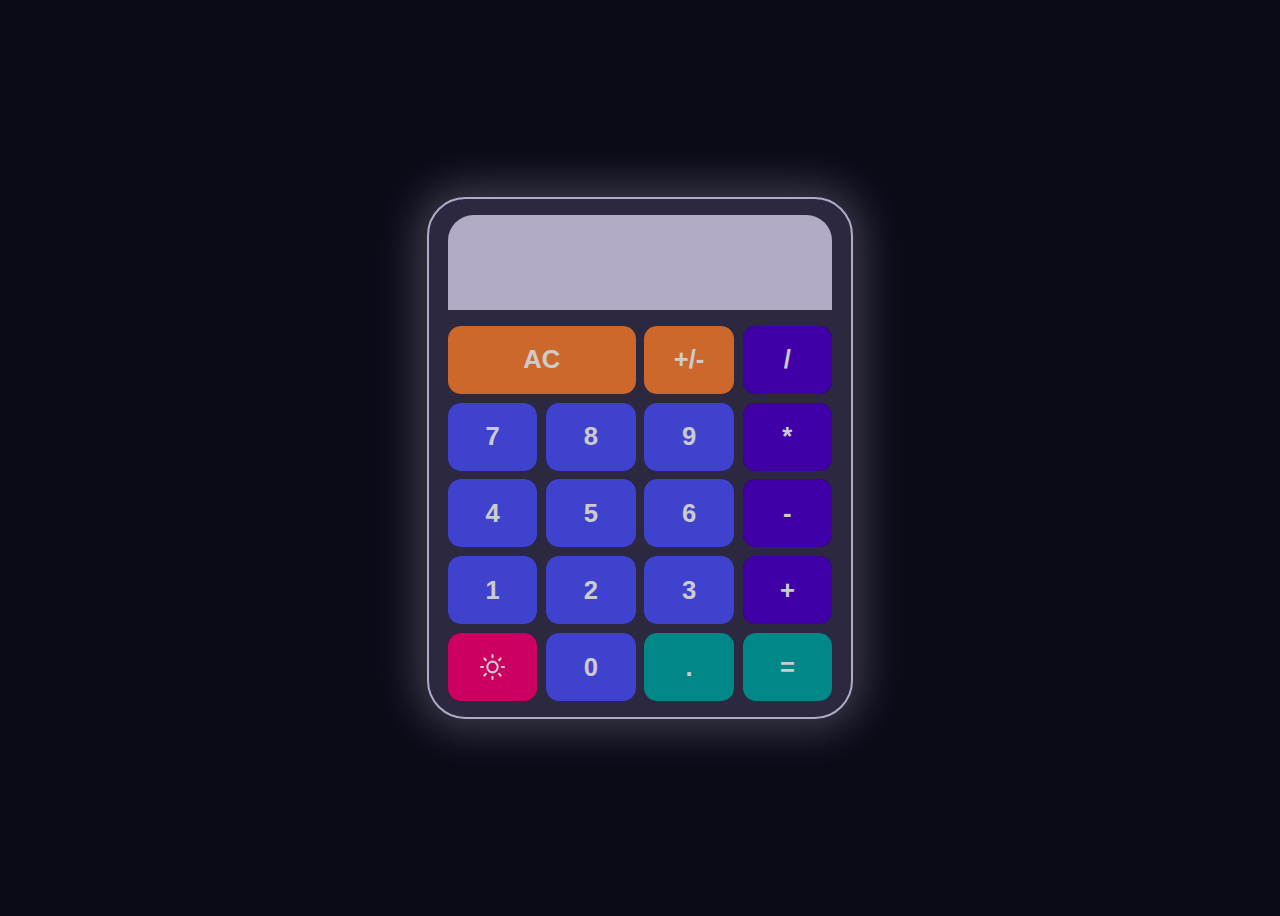
<file: index.html>
<!DOCTYPE html>
<html lang="en">
  <head>
    <meta charset="UTF-8" />
    <meta name="viewport" content="width=device-width, initial-scale=1.0" />
    <title>Calculator</title>
    <link rel="stylesheet" href="styles.css" />
    <link rel="preconnect" href="https://fonts.googleapis.com" />
    <link rel="preconnect" href="https://fonts.gstatic.com" crossorigin />
    <link
      href="https://fonts.googleapis.com/css2?family=Montserrat:wght@100;200;300;400;500;600;700;800;900&display=swap"
      rel="stylesheet"
    />
    <link rel="icon" href="images/calculator.png" type="image/png" />
  </head>
  <body class="darkMode">
    <div class="gridContainer">
      <div class="screenContainer">
        <div class="screenContent">
          <div class="screenTop" id="screenTop"></div>
          <div class="screenMain" id="screenMain"></div>
        </div>
      </div>
      <div class="btnContainer reset">
        <button class="btn orange" data-calculator="reset">AC</button>
      </div>
      <div class="btnContainer">
        <button class="btn orange" data-calculator="changesign">+/-</button>
      </div>
      <!-- <div class="btnContainer">
        <button class="btn orange" data-calculator="generic">%</button>
      </div> -->
      <div class="btnContainer">
        <button class="btn purple" data-calculator="generic">/</button>
      </div>
      <div class="btnContainer">
        <button class="btn blue" data-calculator="generic">7</button>
      </div>
      <div class="btnContainer">
        <button class="btn blue" data-calculator="generic">8</button>
      </div>
      <div class="btnContainer">
        <button class="btn blue" data-calculator="generic">9</button>
      </div>
      <div class="btnContainer">
        <button class="btn purple" data-calculator="generic">*</button>
      </div>
      <div class="btnContainer">
        <button class="btn blue" data-calculator="generic">4</button>
      </div>
      <div class="btnContainer">
        <button class="btn blue" data-calculator="generic">5</button>
      </div>
      <div class="btnContainer">
        <button class="btn blue" data-calculator="generic">6</button>
      </div>
      <div class="btnContainer">
        <button class="btn purple" data-calculator="generic">-</button>
      </div>
      <div class="btnContainer">
        <button class="btn blue" data-calculator="generic">1</button>
      </div>
      <div class="btnContainer">
        <button class="btn blue" data-calculator="generic">2</button>
      </div>
      <div class="btnContainer">
        <button class="btn blue" data-calculator="generic">3</button>
      </div>
      <div class="btnContainer">
        <button class="btn purple" data-calculator="generic">+</button>
      </div>
      <div class="btnContainer">
        <div class="toggleLDMode">
          <img
            src="images/sun.svg"
            alt="Sun Icon"
            id="sunIcon"
            class="active"
          />
          <img
            src="images/moon.svg"
            alt="Moon Icon"
            id="moonIcon"
            class="inactive"
          />
        </div>
      </div>
      <div class="btnContainer">
        <button class="btn blue" data-calculator="generic">0</button>
      </div>
      <div class="btnContainer">
        <button class="btn green" data-calculator="generic">.</button>
      </div>
      <div class="btnContainer">
        <button class="btn green" data-calculator="generic">=</button>
      </div>
    </div>
    <script type="module" src="./javascript/app.js" defer></script>
  </body>
</html>
</file>
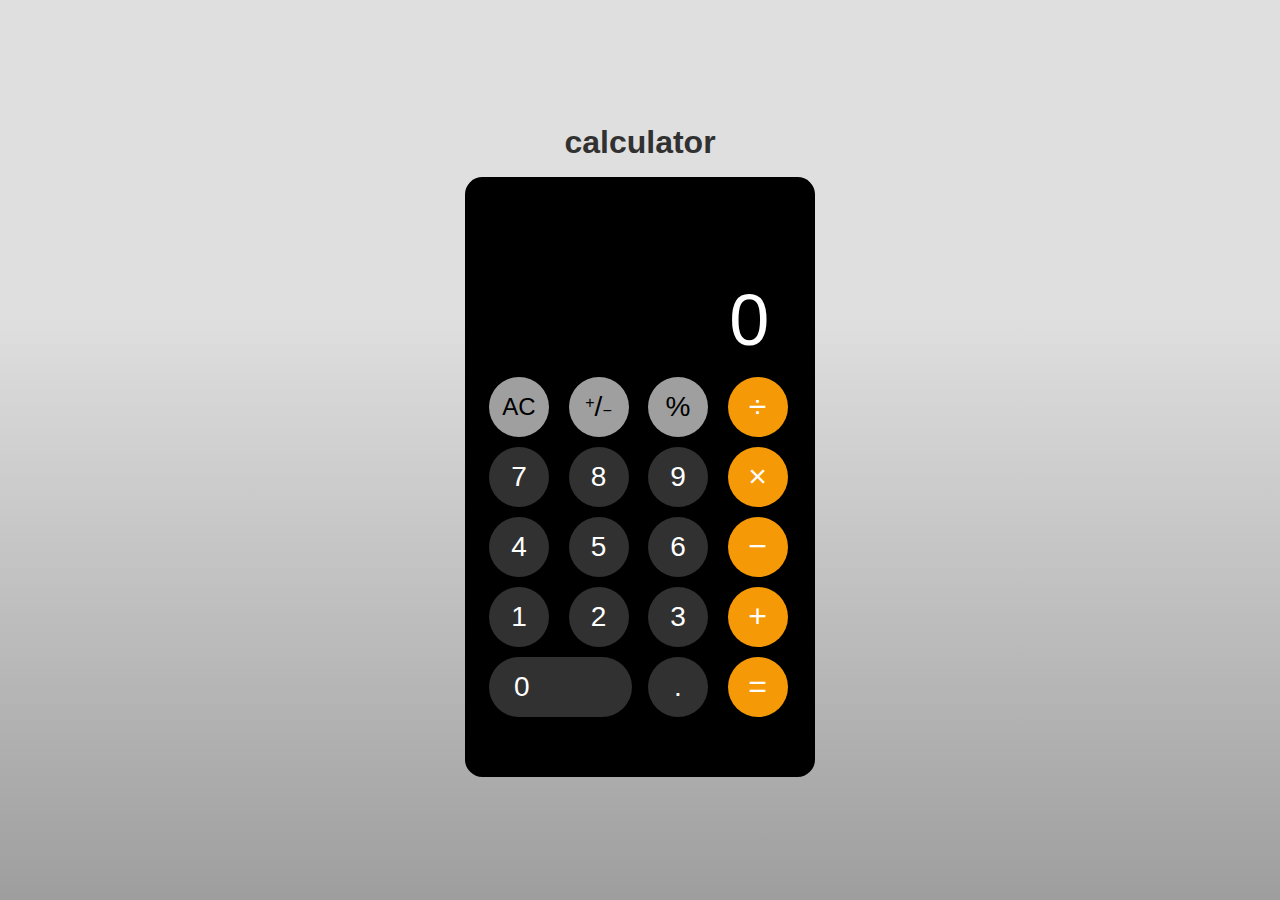
<file: calculator/index.html>
<!DOCTYPE html>
<html lang="en">

<head>
  <meta charset="UTF-8">
  <meta http-equiv="X-UA-Compatible" content="IE=edge">
  <meta name="viewport" content="width=device-width, initial-scale=1.0">
  <title>Calculator</title>
  <link rel="icon" type="image/x-icon" href="favicon.ico">
  <link rel="stylesheet" href="styles.css">
</head>

<body>
  <header>
    <h1 id="title"><i class="fa-brands fa-apple"></i>calculator</h1>
  </header>
  <div id="calculator">
    <div id="output">
      <div class="current">
        <p id="display">0</p>
      </div>
    </div>
    <div id="buttons">
      <button class="btn controls" id="clear">AC</button>
      <button class="btn controls" id="plus-or-minus"><span class="plus-position">+</span>/<span
          class="minus-position">−</span></button>
      <button class="btn controls" id="percent">%</button>
      <button class="btn operator">÷</button>
      <button class="btn number" id="7">7</button>
      <button class="btn number" id="8">8</button>
      <button class="btn number" id="9">9</button>
      <button class="btn operator">×</button>
      <button class="btn number" id="4">4</button>
      <button class="btn number" id="5">5</button>
      <button class="btn number" id="6">6</button>
      <button class="btn operator">−</button>
      <button class="btn number" id="1">1</button>
      <button class="btn number" id="2">2</button>
      <button class="btn number" id="3">3</button>
      <button class="btn operator">+</button>
      <button class="btn spacing number" id="0">0</button>
      <button class="btn" id=".">.</button>
      <button class="btn operator">=</button>
    </div>
  </div>
  <script src="index.js"></script>
</body>

</html>
</file>
<file: styles.css>
:root {
  --button-blue: #4f53ff;
  --button-purple: #5000d2;
  --button-orange: #ff8236;
  --button-green: #00a9a9;
  --button-pink: #ff007a;

  --dark-off-black: #0a0b17;
  --dark-off-gray: #2c2840;

  --light-off-white: #f9faf8;
  --light-off-gray: #b2abc8;

  font-family: "Montserrat", sans-serif;
}
body {
  display: flex;
  min-height: 100vh;
  justify-content: center;
  align-items: center;
  transition: background-color 0.5s ease-in-out, color 0.5s ease-in-out;
}
.darkMode {
  background-color: var(--dark-off-black);
}
.lightMode {
  background-color: var(--light-off-white);
}
.gridContainer {
  display: grid;
  grid-template-columns: repeat(4, 1fr);
  grid-template-rows: 1.5fr 1fr 1fr 1fr 1fr 1fr;
  gap: 0.7vw;
  height: 38vw;
  width: 30vw;
  border-radius: 3vw;
  transition: background-color 0.5s ease-in-out, color 0.5s ease-in-out,
    border 0.5s ease-in-out, box-shadow 0.5s ease-in-out;
  padding: 1.2vw 1.5vw 1.2vw 1.5vw;
}
.darkMode .gridContainer {
  background-color: var(--dark-off-gray);
  border: 0.2vw solid var(--light-off-gray);
  box-shadow: 0 0 3.3vw 0.8vw rgba(178, 171, 200, 0.3);
}
.lightMode .gridContainer {
  background-color: var(--light-off-gray);
  border: 0.2vw solid var(--dark-off-gray);
  box-shadow: 0 0 3.3vw 0.8vw rgba(10, 11, 23, 0.3);
}
.screenContainer {
  grid-column: span 4;
  transition: background-color 0.5s ease-in-out, color 0.5s ease-in-out;
  margin-bottom: 0.5vw;
  border-top-left-radius: 2vw;
  border-top-right-radius: 2vw;
  overflow-x: auto;
}
.screenContent {
  display: flex;
  flex-direction: column;
  align-items: flex-end;
  height: 100%;
  width: fit-content;
  min-width: 100%;
}
.darkMode .screenContainer {
  background-color: var(--light-off-gray);
}
.lightMode .screenContainer {
  background-color: white;
}
.screenTop {
  height: 35%;
  display: flex;
  align-items: center;
  justify-content: end;
  font-size: 1.5vw;
  text-align: right;
  padding: 0 1.5vw 0 0;
  margin: 0 0 0 0;
  width: fit-content;
}
.screenMain {
  height: 65%;
  display: flex;
  align-items: center;
  justify-content: end;
  font-size: 4vw;
  text-align: right;
  padding: 0 2vw 0 0;
  margin: 0 0 0 0;
  width: fit-content;
}
.btnContainer {
  transition: background-color 0.5s ease-in-out, color 0.5s ease-in-out;
  overflow: hidden;
  border-radius: 1vw;
}
.gridContainer .reset {
  grid-column: span 2;
}
.blue {
  background-color: var(--button-blue);
}
.purple {
  background-color: var(--button-purple);
}
.orange {
  background-color: var(--button-orange);
}
.green {
  background-color: var(--button-green);
}
.toggleLDMode {
  background-color: var(--button-pink);
  font-size: 2vw;
  font-weight: 600;
  opacity: 0.8;
}
.toggleLDMode img {
  width: 2vw;
}
.active {
  display: inline-block;
}
.inactive {
  display: none;
}
@keyframes fadeIn {
  from {
    opacity: 0;
  }
  to {
    opacity: 1;
  }
}
@keyframes fadeOut {
  from {
    opacity: 1;
  }
  to {
    opacity: 0;
  }
}
#sunIcon,
#moonIcon {
  animation-duration: 0.5s;
  animation-timing-function: ease-in-out;
  animation-fill-mode: forwards;
}
#sunIcon.active {
  animation-name: fadeIn;
}
#moonIcon.active {
  animation-name: fadeIn;
}
#sunIcon.inactive {
  animation-name: fadeOut;
}
#moonIcon.inactive {
  animation-name: fadeOut;
}
.lightMode .btnContainer {
  background-color: white;
}
.darkMode .btnContainer {
  background-color: black;
}
.btn {
  border: none;
  padding: 10px 20px;
  cursor: pointer;
  grid-area: auto;
  width: 100%;
  height: 100%;
  font-size: 2vw;
  font-weight: 600;
  opacity: 0.8;
}
.btn:hover,
.toggleLDMode:hover {
  opacity: 1;
  font-weight: 800;
}
.btnContainer .btn {
  transition: background-color 0.5s ease-in-out, color 0.5s ease-in-out;
}
.lightMode .btn {
  color: var(--dark-off-black);
}
.darkMode .btn {
  color: white;
}
.btnContainer div {
  text-align: center;
  display: flex;
  align-items: center;
  justify-content: center;
  height: 100%;
  color: white;
  cursor: pointer;
  font-weight: 700;
}
@media (max-width: 1080px) {
  .gridContainer {
    width: 40vw;
    height: 48vw;
    gap: 1vw;
    line-height: 0%;
  }
  .btnContainer .btn,
  .btnContainer .toggleLDMode {
    font-size: 3vw;
  }
  .toggleLDMode img {
    width: 3vw;
  }
}
@media (max-width: 768px) {
  .gridContainer {
    width: 60vw;
    height: 76vw;
    gap: 1.2vw;
  }
  .btnContainer .btn,
  .btnContainer .toggleLDMode {
    font-size: 5vw;
  }
  .toggleLDMode img {
    width: 5vw;
  }
  #sunIcon,
  #moonIcon {
    max-width: 50%;
  }
}
@media (max-width: 450px) {
  .gridContainer {
    width: 72vw;
    height: 91.2vw;
    gap: 1.2vw;
  }
  .btnContainer .btn,
  .btnContainer .toggleLDMode {
    font-size: 5vw;
  }
  #sunIcon,
  #moonIcon {
    max-width: 30%;
  }
}
</file>
<file: calculator/styles.css>
:root {
    --orange: #f69907;
    --orange-hover: #fcc78d;
    --white: #ffffff;
    --grey: #9f9f9f;
    --grey-hover: #d9d9d9;
    --dark-grey: #313131;
    --dark-grey-hover: #737373;
    --black: #000000;
  }
  
  
  *,
  *::after,
  *::before {
    padding: 0;
    margin: 0;
    box-sizing: border-box;
  }
  
  body {
    height: 100vh;
    width: 100vw;
    display: flex;
    justify-content: center;
    align-items: center;
    flex-direction: column;
    gap: 1rem;
    font-family: Helvetica, sans-serif;
    background: rgb(223,223,223);
    background: linear-gradient(rgba(223,223,223,1) 35%, rgba(158,158,158,1) 100%);
  }
   .btn {
    border: none;
    border-radius: 50px;
    font-size: 1.75rem;
    height: 60px;
    width: 60px;
    background-color: var(--dark-grey);
    color: var(--white);
    cursor: pointer;
    transition: 0.5s ease-out;
  }
  
  .btn:hover {
    background-color: var(--dark-grey-hover);
    transition: 0s ease-in;
  }
  
  .btn.spacing {
    text-align: left;
    padding-left: 25px;
    width: 100%;
    grid-column: 1/3;
  }
  
  .operator {
    background-color: var(--orange);
    color: var(--white);
    font-size: 2rem;
  }
  
  .operator:focus:not(:last-child) {
    background-color: var(--white);
    color: var(--orange);
  }
  
  .operator:hover {
    background: var(--orange-hover);
  }
  
  
  .controls:first-child {
    font-size: 1.5rem;
  }
  
  .controls {
    background-color: var(--grey);
    color: var(--black);
  }
  
  .controls:hover {
    background-color: var(--grey-hover);
  }
  
  .plus-position,
  .minus-position {
    font-size: 1rem;
    position: relative;
  }
  
  .plus-position {
    bottom: 7.5px;
  }
  
  .minus-position {
    justify-self: flex-end
  }
  
  .copyright{
    text-decoration: none;
    color: var(--black);
    transition: 0.5s;
  }
  
  .copyright:hover{
    color: var(--dark-grey);
  }
  

  
  #title{
    color:var(--dark-grey);
  }
  
  #calculator {
    width: 350px;
    height: 600px;
    padding: 1.5rem;
    border-radius: 17.5px;
    background-color: var(--black);
    display: flex;
    flex-direction: column;
    gap: 1rem;
  }
  
  #buttons {
    display: grid;
    grid-template-columns: repeat(4, 1fr);
    grid-gap: 1.25rem 1rem;
    grid-auto-rows: 50px;
  }
  
  #output {
    width: 100%;
    height: 10rem;
    background-color: var(--black);
    color: var(--white);
    display: flex;
    flex-direction: column;
    align-items: flex-end;
    justify-content: flex-end;
    font-size: 4.5rem;
    font-weight: lighter;
    padding: 0 1.35rem;
  }
  
  
  @media screen and (max-width: 500px){
    body{
      background-color: var(--black);
      background-image: var(--black);
    }
    
    .copyright,
    #title{
      color: var(--white);
    }
  
    .copyright:hover{
      color: var(--grey);
    }
  
    #calculator{
      width:80%;
      height:80%;
      border-radius: 0px;
    }
  
    #display{
      margin-right: 10px;
    }
  
  }
</file>
